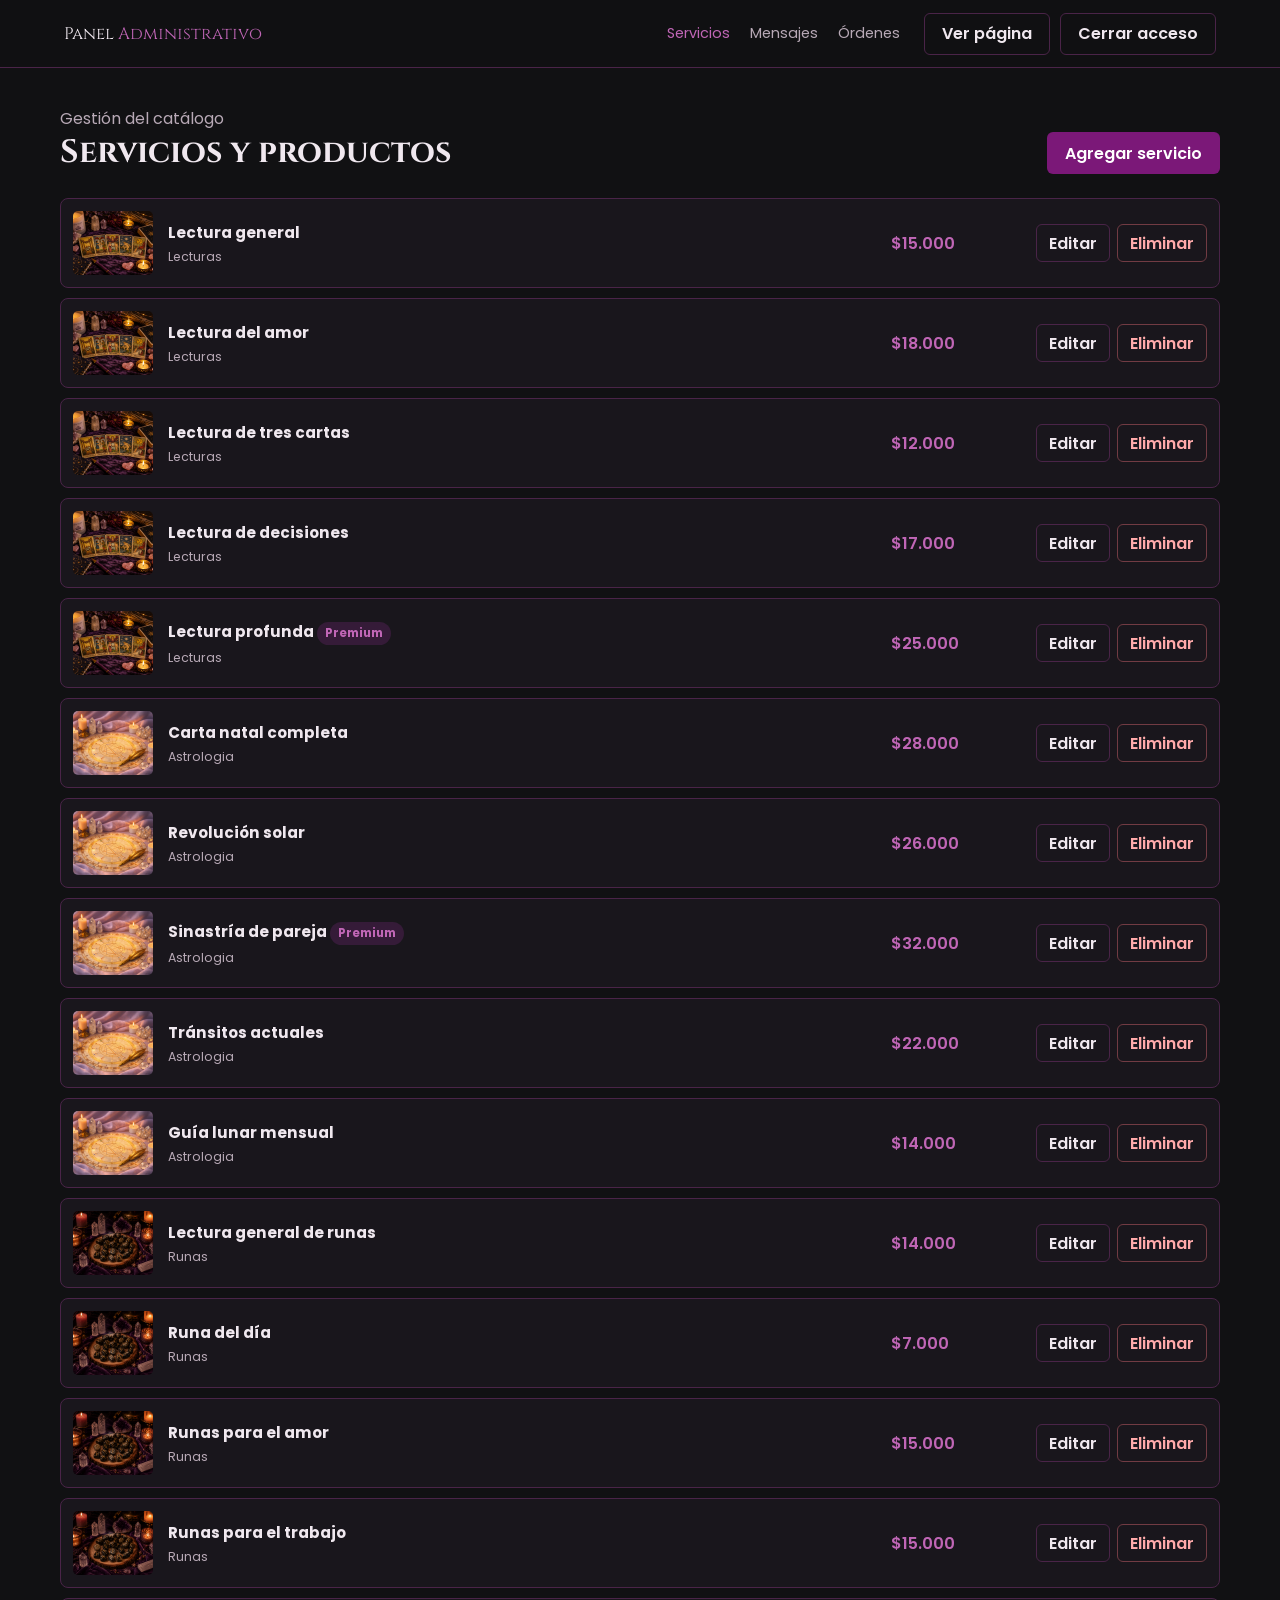
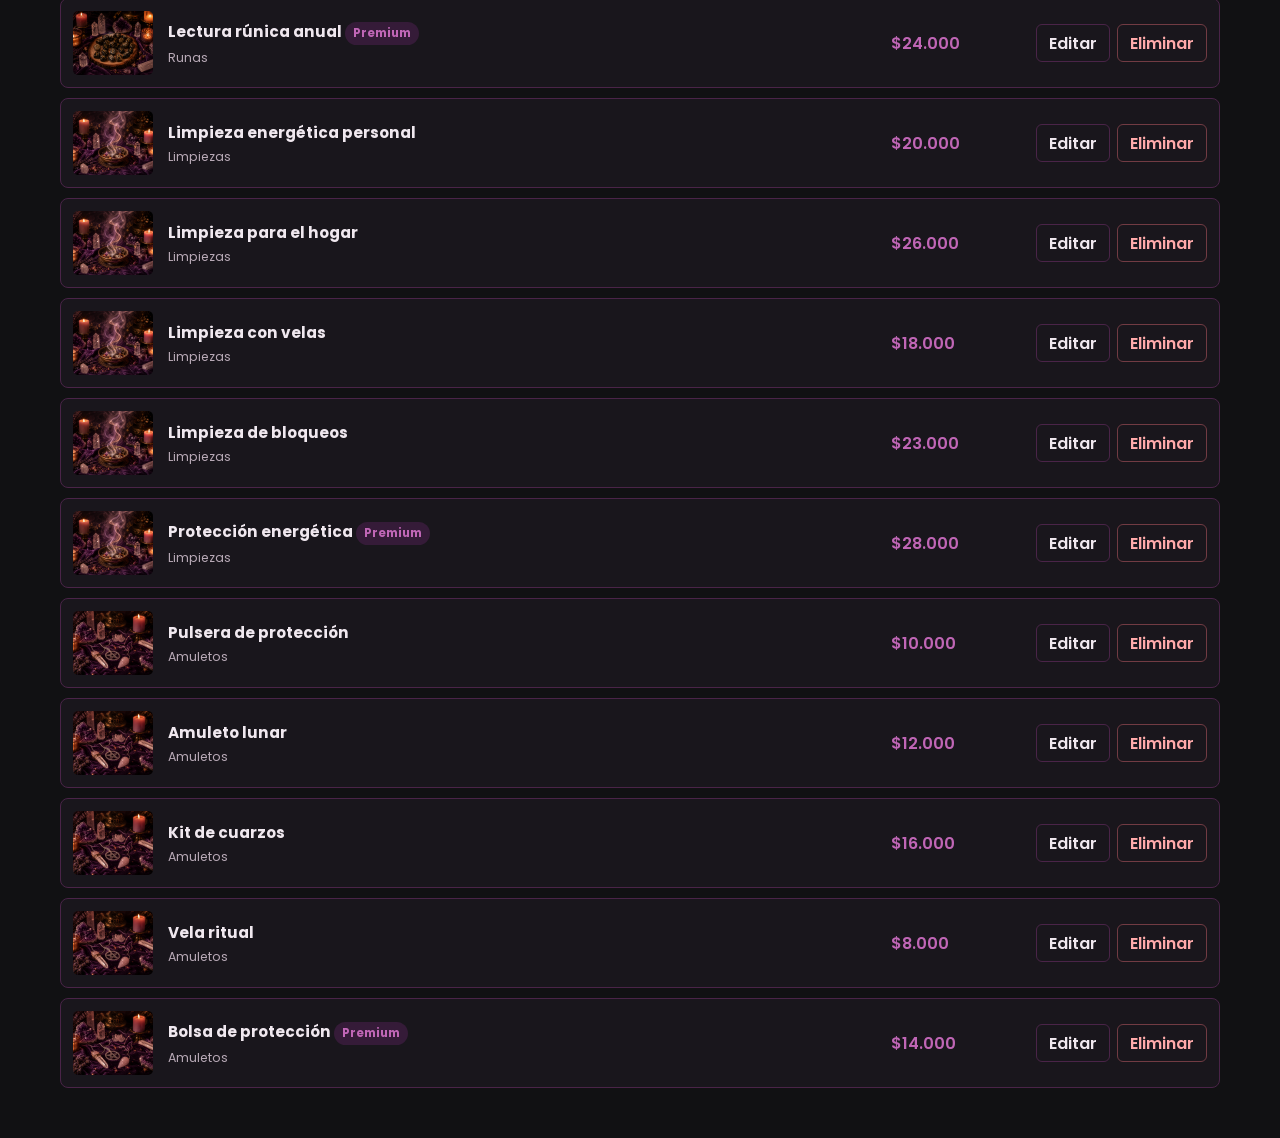
<file: index.html>
<!DOCTYPE html>
<html lang="es">
<head>
  <meta charset="UTF-8">

  <meta
    http-equiv="refresh"
    content="0; url=Codigo/Admin/index.html"
  >

  <title>Administración | Mi Espacio Esotérico</title>
</head>

<body>
  <script>
    window.location.replace(
      "Codigo/Admin/index.html"
    );
  </script>
</body>
</html>
</file>
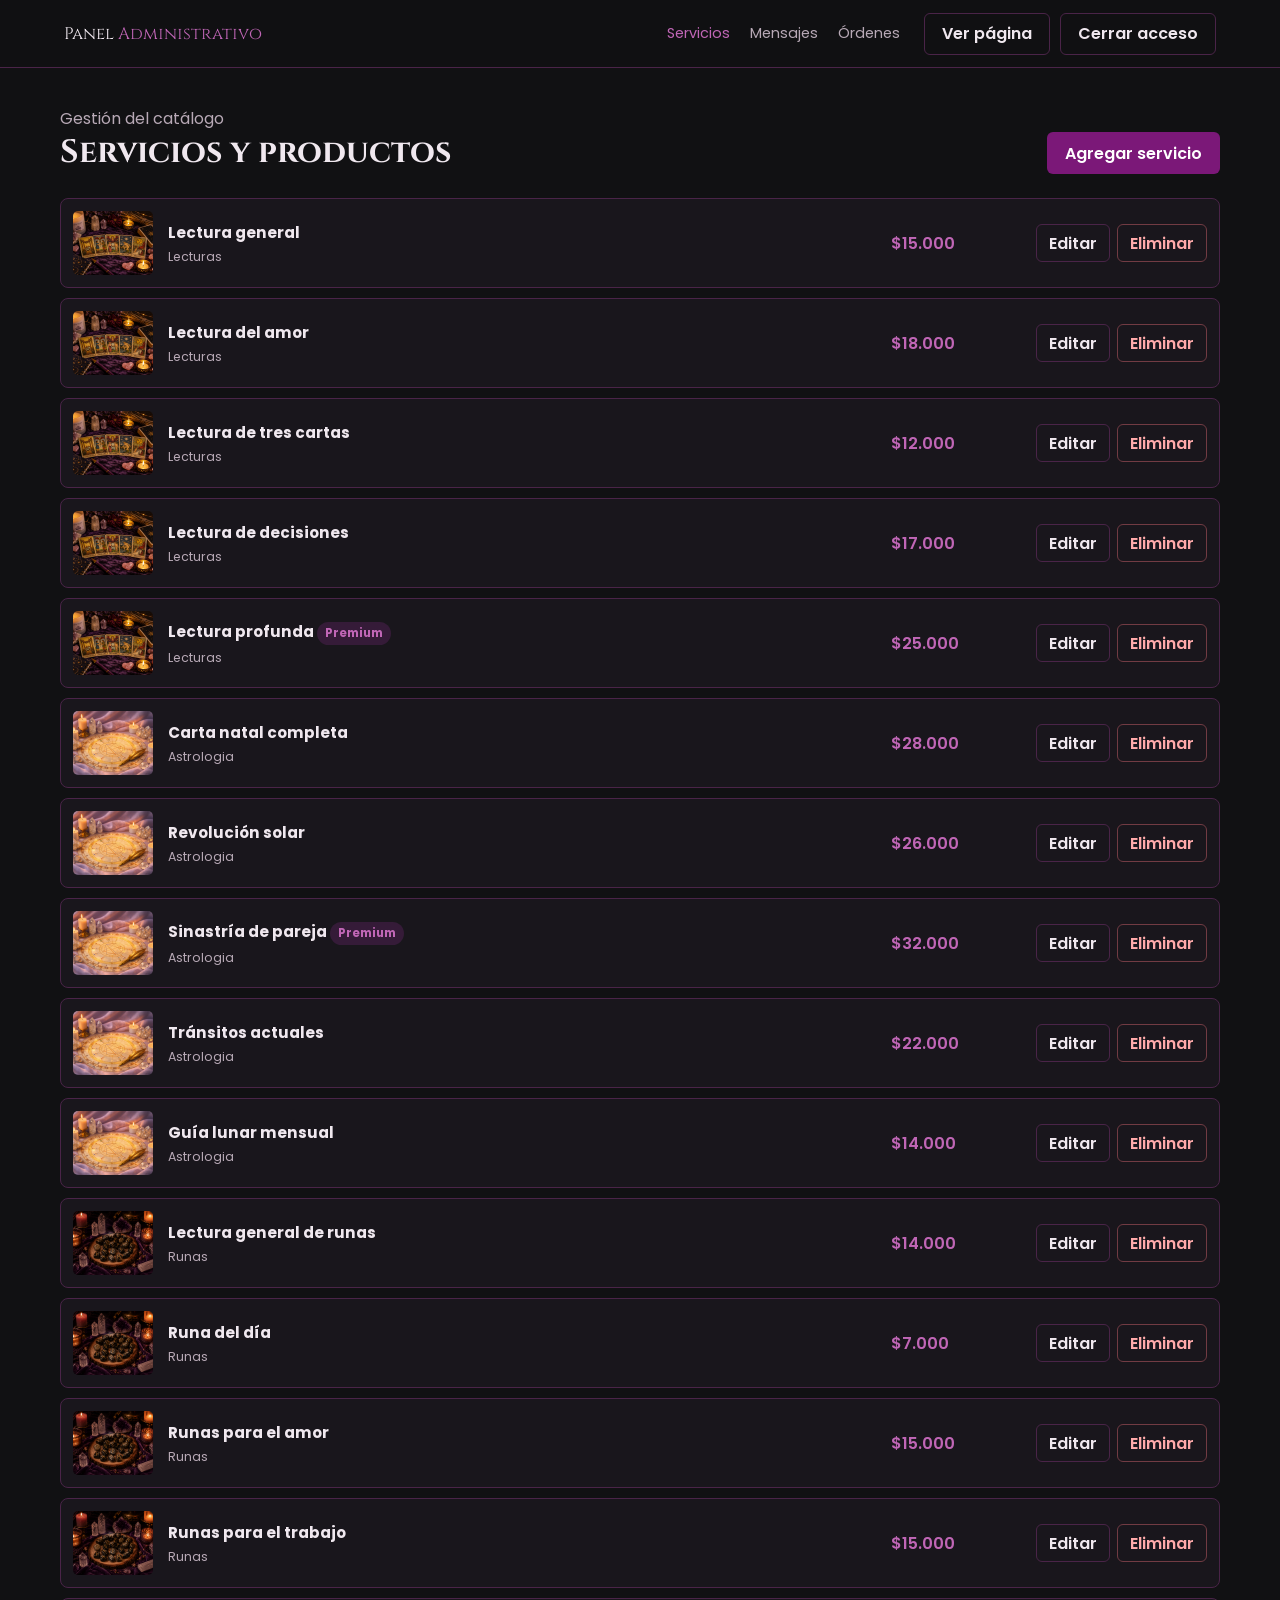
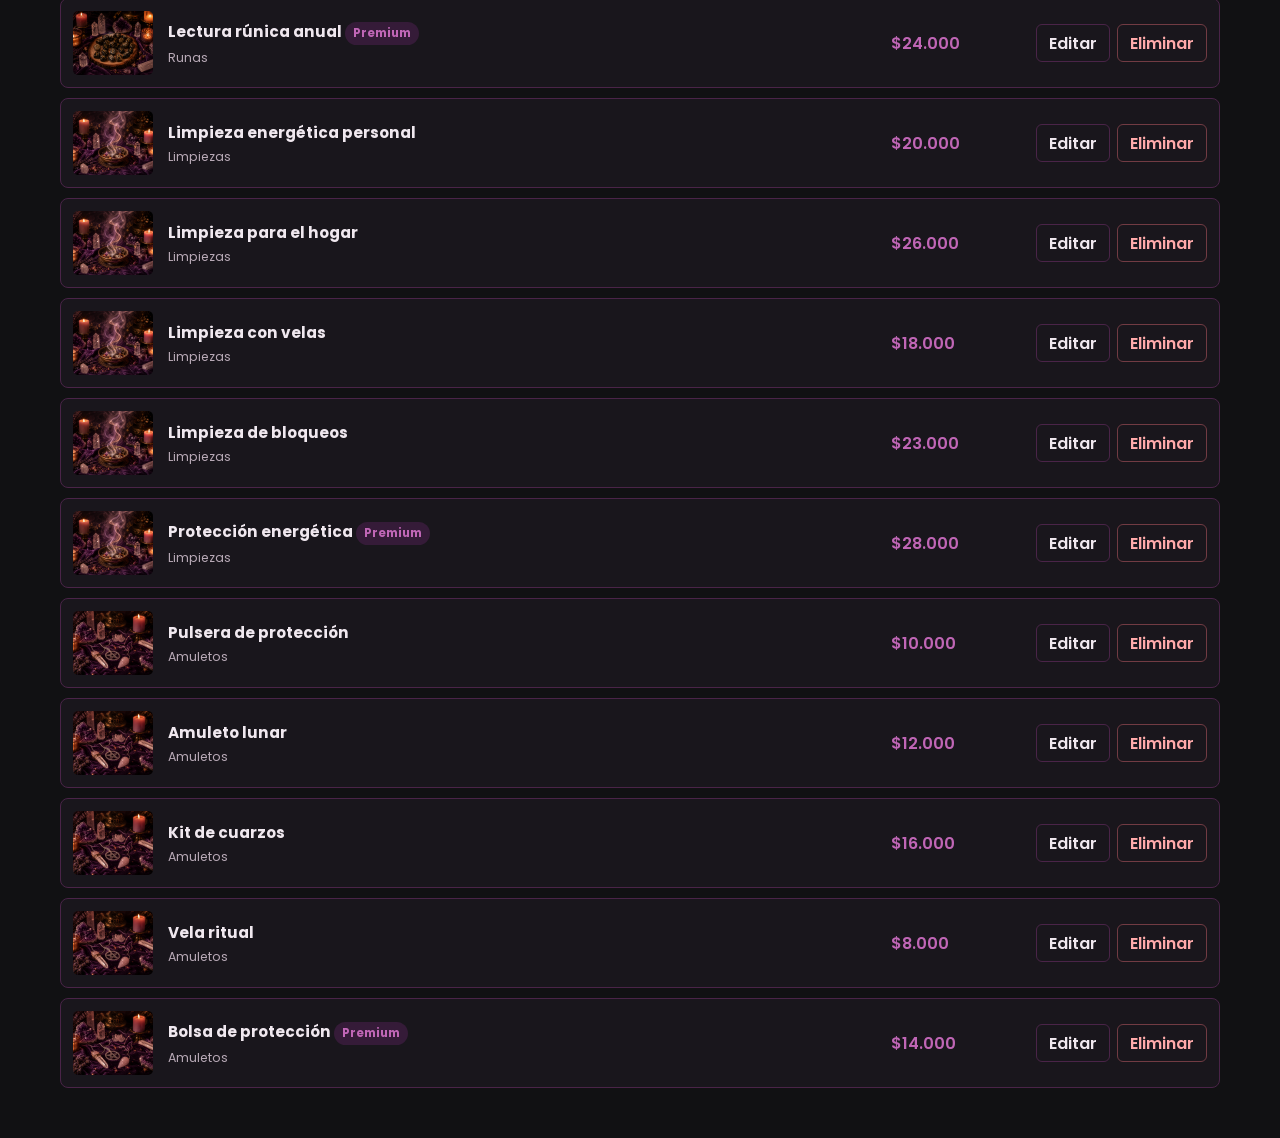
<file: Codigo/Admin/index.html>
<!DOCTYPE html>
<html lang="es">

<head>
  <meta charset="UTF-8">

  <meta
    name="viewport"
    content="width=device-width, initial-scale=1.0"
  >

  <title>
    Administración | Mi Espacio Esotérico
  </title>

  <link
    rel="stylesheet"
    href="../css/global.css"
  >

  <link
    rel="stylesheet"
    href="admin.css"
  >
</head>

<body>

  <nav class="navbar">

    <a
      class="navbar__logo"
      href="index.html"
    >
      Panel
      <span>Administrativo</span>
    </a>

    <div class="navbar__links">

      <button
        class="admin-tab activo"
        type="button"
        data-vista="servicios"
      >
        Servicios
      </button>

      <button
        class="admin-tab"
        type="button"
        data-vista="mensajes"
      >
        Mensajes
      </button>

      <button
        class="admin-tab"
        type="button"
        data-vista="ordenes"
      >
        Órdenes
      </button>

    </div>

    <div class="navbar__acciones">

    <button
    id="abrir-vista-usuario"
    class="btn btn--secundario"
    type="button"
    >
    Ver página
    </button>

      <a
        class="btn btn--secundario"
        href="../index.html"
      >
        Cerrar acceso
      </a>

    </div>

  </nav>


  <main class="contenedor admin">

    <!-- GESTIÓN DE SERVICIOS -->

    <section
      id="vista-servicios"
      class="admin-vista"
    >

      <div class="admin-encabezado">

        <div>
          <p class="texto-suave">
            Gestión del catálogo
          </p>

          <h1 class="titulo">
            Servicios y productos
          </h1>
        </div>

        <button
          id="agregar-servicio"
          class="btn btn--primario"
          type="button"
        >
          Agregar servicio
        </button>

      </div>

      <div
        id="lista-servicios-admin"
        class="lista-admin"
      >
        <!-- JavaScript mostrará los servicios -->
      </div>

    </section>


    <!-- MENSAJES -->

    <section
      id="vista-mensajes"
      class="admin-vista hidden"
    >

      <div class="admin-encabezado">
        <div>
          <p class="texto-suave">
            Atención de usuarios
          </p>

          <h1 class="titulo">
            Mensajes
          </h1>
        </div>
      </div>

      <div class="mensajeria-admin">

        <aside
          id="lista-conversaciones"
          class="lista-conversaciones"
        >
          <!-- Lista de usuarios -->
        </aside>

        <section class="conversacion-admin">

          <header class="conversacion-admin__header">

            <h2 id="nombre-conversacion">
              Selecciona una conversación
            </h2>

            <p id="correo-conversacion"></p>

          </header>

          <div
            id="mensajes-admin"
            class="mensajes-admin"
          >
            <div class="estado-vacio">
              Selecciona un usuario para revisar
              sus mensajes.
            </div>
          </div>

          <form
            id="form-respuesta"
            class="form-respuesta hidden"
          >

            <label
              class="hidden"
              for="respuesta-admin"
            >
              Respuesta
            </label>

            <textarea
              id="respuesta-admin"
              maxlength="500"
              required
              placeholder="Escribe una respuesta..."
            ></textarea>

            <button
              class="btn btn--primario"
              type="submit"
            >
              Responder
            </button>

          </form>

        </section>

      </div>

    </section>


    <!-- ÓRDENES SIMULADAS -->

    <section
      id="vista-ordenes"
      class="admin-vista hidden"
    >

      <div class="admin-encabezado">
        <div>
          <p class="texto-suave">
            Compras simuladas
          </p>

          <h1 class="titulo">
            Órdenes recibidas
          </h1>
        </div>
      </div>

      <div
        id="lista-ordenes"
        class="lista-admin"
      >
        <!-- JavaScript mostrará las órdenes -->
      </div>

    </section>

  </main>


  <!-- MODAL PARA CREAR O EDITAR SERVICIOS -->

  <div
    id="modal-servicio"
    class="modal hidden"
    role="dialog"
    aria-modal="true"
    aria-labelledby="titulo-modal-servicio"
  >

    <form
      id="form-servicio"
      class="modal__caja modal-servicio__caja"
    >

      <button
        id="cerrar-modal-servicio"
        class="modal__cerrar"
        type="button"
        aria-label="Cerrar"
      >
        ✕
      </button>

      <h2
        id="titulo-modal-servicio"
        class="modal__titulo"
      >
        Agregar servicio
      </h2>

      <input
        id="servicio-id"
        type="hidden"
      >


      <div class="campo">

        <label for="servicio-nombre">
          Nombre
        </label>

        <input
          id="servicio-nombre"
          type="text"
          required
          placeholder="Nombre del servicio"
        >

      </div>


      <div class="campo">

        <label for="servicio-descripcion-corta">
          Descripción corta
        </label>

        <input
          id="servicio-descripcion-corta"
          type="text"
          maxlength="100"
          required
          placeholder="Resumen para la tarjeta"
        >

      </div>


      <div class="campo">

        <label for="servicio-descripcion">
          Descripción completa
        </label>

        <textarea
          id="servicio-descripcion"
          required
          placeholder="Información detallada"
        ></textarea>

      </div>


      <div class="modal-servicio__columnas">

        <div class="campo">

          <label for="servicio-precio">
            Precio
          </label>

          <input
            id="servicio-precio"
            type="number"
            min="0"
            required
            placeholder="15000"
          >

        </div>


        <div class="campo">

          <label for="servicio-categoria">
            Categoría
          </label>

          <select id="servicio-categoria">

            <option value="lecturas">
              Lecturas
            </option>

            <option value="astrologia">
              Astrología
            </option>

            <option value="runas">
              Runas
            </option>

            <option value="limpiezas">
              Limpiezas
            </option>

            <option value="amuletos">
              Amuletos
            </option>

          </select>

        </div>

      </div>


      <div class="campo">

        <label for="servicio-imagen">
          Ruta o URL de la imagen
        </label>

        <input
          id="servicio-imagen"
          type="text"
          placeholder="../Recursos/imagen.webp"
        >

      </div>


      <label class="campo-checkbox">

        <input
          id="servicio-premium"
          type="checkbox"
        >

        <span>
          Marcar como servicio premium
        </span>

      </label>


      <button
        class="btn btn--primario btn--bloque"
        type="submit"
      >
        Guardar servicio
      </button>

    </form>

  </div>


  <div id="toast-container"></div>

<!-- VISTA PREVIA DE LA PÁGINA DEL USUARIO -->

<div
  id="vista-usuario-overlay"
  class="vista-usuario-overlay"
>

  <aside
    id="vista-usuario-panel"
    class="vista-usuario-panel"
    role="dialog"
    aria-modal="true"
    aria-label="Vista de la página del usuario"
  >

    <header class="vista-usuario-panel__header">

      <div>
        <p class="texto-suave">
          Vista previa
        </p>

        <h2>
          Página del usuario
        </h2>
      </div>

      <div class="vista-usuario-panel__acciones">

        <button
          id="actualizar-vista-usuario"
          class="btn btn--secundario"
          type="button"
        >
          Actualizar
        </button>

        <button
          id="cerrar-vista-usuario"
          class="btn btn--icono btn--secundario"
          type="button"
          aria-label="Cerrar vista previa"
          title="Cerrar"
        >
          ✕
        </button>

      </div>

    </header>

    <iframe
      id="iframe-vista-usuario"
      class="vista-usuario-panel__iframe"
      src="../Principal/principal.html"
      title="Página del usuario"
    ></iframe>

  </aside>

</div>

  <script src="../js/patrones.js"></script>
  <script src="admin.js"></script>

</body>
</html>
</file>
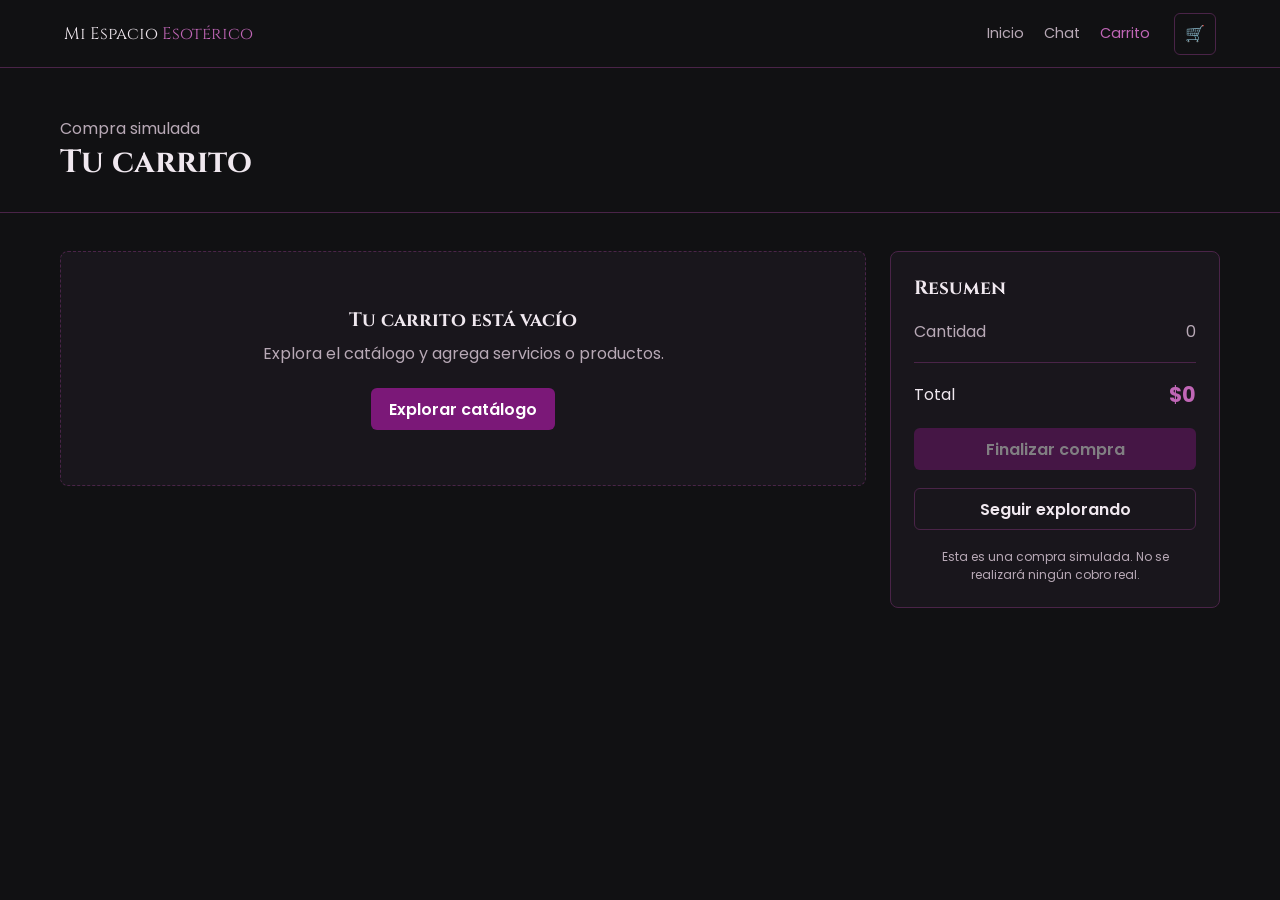
<file: Codigo/Carrito/carrito.html>
<!DOCTYPE html>
<html lang="es">

<head>
  <meta charset="UTF-8">

  <meta
    name="viewport"
    content="width=device-width, initial-scale=1.0"
  >

  <title>
    Carrito | Mi Espacio Esotérico
  </title>

  <link
    rel="stylesheet"
    href="../css/global.css"
  >

  <link
    rel="stylesheet"
    href="carrito.css"
  >
</head>

<body>

  <nav class="navbar">

    <a
      class="navbar__logo"
      href="../Principal/principal.html"
    >
      Mi Espacio
      <span>Esotérico</span>
    </a>

    <div class="navbar__links">
      <a href="../Principal/principal.html">
        Inicio
      </a>

      <a href="../Chat/chat.html">
        Chat
      </a>

      <a
        class="activo"
        href="carrito.html"
      >
        Carrito
      </a>
    </div>

    <div class="navbar__acciones">
      <a
        class="btn btn--icono btn--secundario"
        href="carrito.html"
        aria-label="Carrito"
        title="Carrito"
      >
        🛒

        <span
          class="contador hidden"
          data-cart-count
        ></span>
      </a>
    </div>

  </nav>


  <header class="pagina-header">
    <div class="contenedor">
      <p class="texto-suave">
        Compra simulada
      </p>

      <h1 class="titulo">
        Tu carrito
      </h1>
    </div>
  </header>


  <main class="contenedor carrito-layout">

    <section
      id="lista-carrito"
      class="lista-carrito"
      aria-label="Servicios del carrito"
    >
      <!-- JavaScript agregará los productos aquí -->
    </section>


    <aside class="resumen-carrito">

      <h2>
        Resumen
      </h2>

      <div class="resumen-carrito__fila">
        <span>
          Cantidad
        </span>

        <span id="cantidad-carrito">
          0
        </span>
      </div>

      <div class="resumen-carrito__fila resumen-carrito__total">
        <span>
          Total
        </span>

        <strong id="precio-total">
          $0
        </strong>
      </div>

      <button
        id="finalizar-compra"
        class="btn btn--primario btn--bloque"
        type="button"
      >
        Finalizar compra
      </button>

      <a
        class="btn btn--secundario btn--bloque"
        href="../Principal/principal.html"
      >
        Seguir explorando
      </a>

      <p class="resumen-carrito__aviso">
        Esta es una compra simulada.
        No se realizará ningún cobro real.
      </p>

    </aside>

  </main>


  <!-- CONFIRMACIÓN DE COMPRA -->

  <div
    id="modal-compra"
    class="modal hidden"
    role="dialog"
    aria-modal="true"
    aria-labelledby="titulo-compra"
  >
    <div class="modal__caja">

      <button
        id="cerrar-modal-compra"
        class="modal__cerrar"
        type="button"
        aria-label="Cerrar"
      >
        ✕
      </button>

      <h2
        id="titulo-compra"
        class="modal__titulo"
      >
        Compra registrada
      </h2>

      <p>
        Tu solicitud fue registrada correctamente.
        La administradora se pondrá en contacto contigo.
      </p>

      <button
        id="volver-inicio"
        class="btn btn--primario btn--bloque"
        type="button"
      >
        Volver al inicio
      </button>

    </div>
  </div>


  <div id="toast-container"></div>


  <script src="../js/patrones.js"></script>
  <script src="carrito.js"></script>

</body>
</html>
</file>
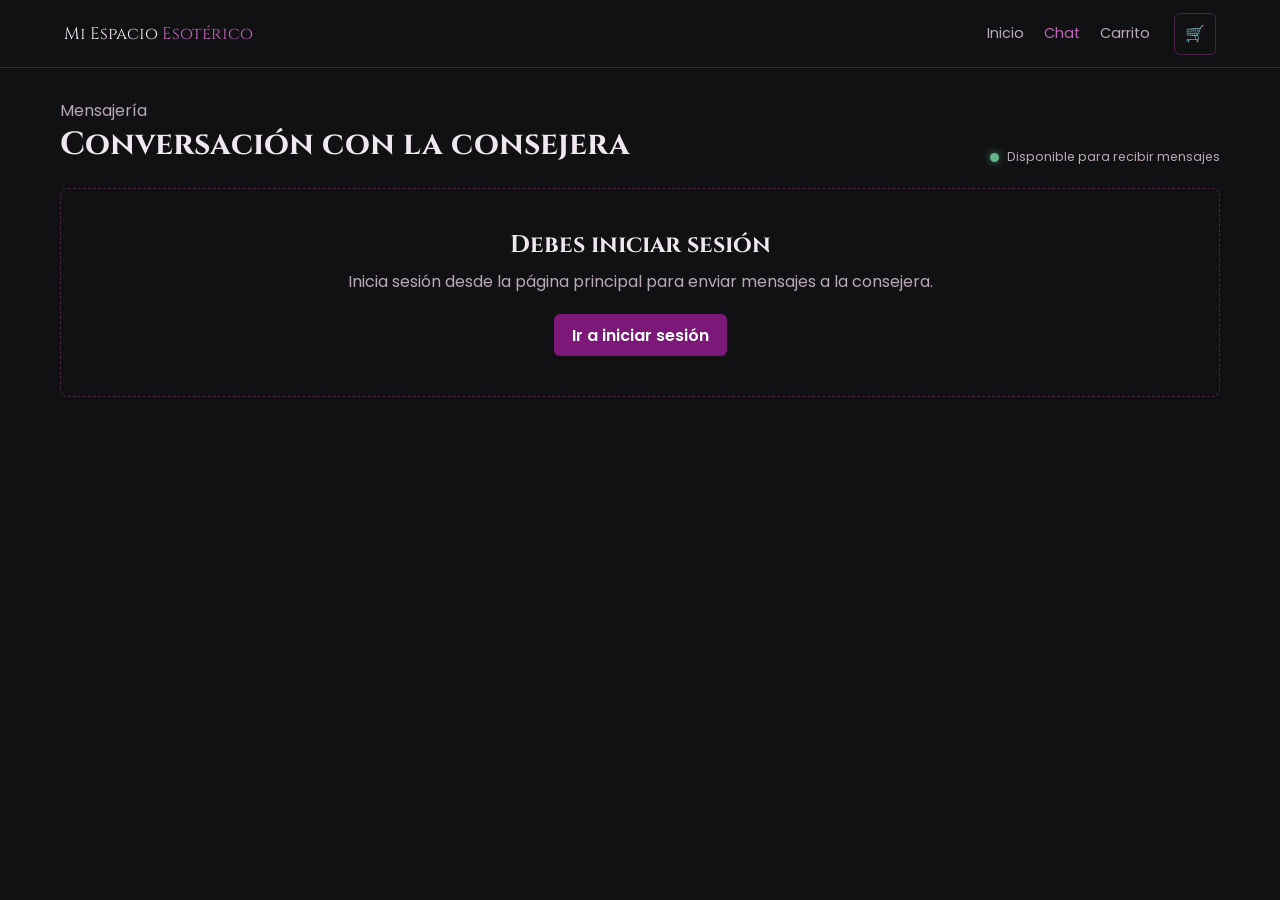
<file: Codigo/Chat/chat.html>
<!DOCTYPE html>
<html lang="es">

<head>
  <meta charset="UTF-8">

  <meta
    name="viewport"
    content="width=device-width, initial-scale=1.0"
  >

  <title>
    Chat | Mi Espacio Esotérico
  </title>

  <link
    rel="stylesheet"
    href="../css/global.css"
  >

  <link
    rel="stylesheet"
    href="chat.css"
  >
</head>

<body>

  <nav class="navbar">

    <a
      class="navbar__logo"
      href="../Principal/principal.html"
    >
      Mi Espacio
      <span>Esotérico</span>
    </a>

    <div class="navbar__links">
      <a href="../Principal/principal.html">
        Inicio
      </a>

      <a
        class="activo"
        href="chat.html"
      >
        Chat
      </a>

      <a href="../Carrito/carrito.html">
        Carrito
      </a>
    </div>

    <div class="navbar__acciones">
      <a
        class="btn btn--icono btn--secundario"
        href="../Carrito/carrito.html"
        aria-label="Carrito"
        title="Carrito"
      >
        🛒

        <span
          class="contador hidden"
          data-cart-count
        ></span>
      </a>
    </div>

  </nav>


  <main class="contenedor pagina-chat">

    <header class="chat-header">

      <div>
        <p class="texto-suave">
          Mensajería
        </p>

        <h1 class="titulo">
          Conversación con la consejera
        </h1>
      </div>

      <div class="estado-consejera">
        <span class="estado-consejera__punto"></span>

        <span>
          Disponible para recibir mensajes
        </span>
      </div>

    </header>


    <!-- AVISO SI NO EXISTE UNA SESIÓN -->

    <section
      id="aviso-sesion"
      class="estado-vacio hidden"
    >
      <h2>
        Debes iniciar sesión
      </h2>

      <p>
        Inicia sesión desde la página principal
        para enviar mensajes a la consejera.
      </p>

      <a
        class="btn btn--primario"
        href="../Principal/principal.html"
      >
        Ir a iniciar sesión
      </a>
    </section>


    <!-- CHAT DISPONIBLE PARA EL USUARIO -->

    <section
      id="chat-activo"
      class="chat-caja hidden"
      aria-label="Conversación"
    >

      <div
        id="lista-mensajes"
        class="lista-mensajes"
        aria-live="polite"
      >
        <!-- Los mensajes aparecerán aquí -->
      </div>


      <form
        id="form-mensaje"
        class="form-mensaje"
      >

        <label
          class="hidden"
          for="mensaje"
        >
          Escribe tu mensaje
        </label>

        <textarea
          id="mensaje"
          maxlength="500"
          required
          placeholder="Escribe tu consulta..."
        ></textarea>

        <div class="form-mensaje__acciones">

          <span id="contador-caracteres">
            0 / 500
          </span>

          <button
            class="btn btn--primario"
            type="submit"
          >
            Enviar mensaje
          </button>

        </div>

      </form>

    </section>

  </main>


  <div id="toast-container"></div>


  <script src="../js/patrones.js"></script>
  <script src="chat.js"></script>

</body>
</html>
</file>
<file: Codigo/css/global.css>
@import url("https://fonts.googleapis.com/css2?family=Cinzel:wght@500;600&family=Poppins:wght@400;500;600&display=swap");

:root {
  --fondo: #111113;
  --superficie: #19161c;
  --superficie-2: #241a26;
  --acento: #7b1878;
  --acento-hover: #a52a9d;
  --acento-suave: #c066b6;
  --texto: #f0e8ef;
  --texto-suave: #b8a9b6;
  --borde: #4a2448;
  --error: #e05252;
  --exito: #67b58a;
  --fuente: "Poppins", sans-serif;
  --display: "Cinzel", serif;
  --radio: 8px;
  --nav: 68px;
  --sombra: 0 14px 38px rgba(0, 0, 0, .35);
}

* { box-sizing: border-box; margin: 0; padding: 0; }
html { scroll-behavior: smooth; }
body { min-height: 100vh; background: var(--fondo); color: var(--texto); font-family: var(--fuente); }
button, input, textarea, select { font: inherit; }
button { cursor: pointer; }
a { color: inherit; text-decoration: none; }
img { display: block; max-width: 100%; }
.hidden { display: none !important; }
.contenedor { width: min(1160px, calc(100% - 32px)); margin-inline: auto; }
.titulo { font-family: var(--display); font-size: clamp(1.35rem, 3vw, 2rem); }
.texto-suave { color: var(--texto-suave); }

.navbar { height: var(--nav); position: sticky; top: 0; z-index: 50; display: flex; align-items: center; gap: 24px; padding: 0 5%; background: rgba(17,17,19,.96); border-bottom: 1px solid var(--borde); }
.navbar__logo { font-family: var(--display); font-size: 1.05rem; white-space: nowrap; }
.navbar__logo span, .navbar a.activo { color: var(--acento-suave); }
.navbar__links { display: flex; align-items: center; gap: 20px; margin-left: auto; }
.navbar__links a { color: var(--texto-suave); font-size: .9rem; }
.navbar__links a:hover { color: var(--texto); }
.navbar__acciones { display: flex; align-items: center; gap: 10px; }
.navbar__usuario { display: flex; align-items: center; gap: 8px; font-size: .82rem; }

.btn { min-height: 42px; display: inline-flex; align-items: center; justify-content: center; gap: 8px; padding: 0 17px; border: 1px solid transparent; border-radius: 6px; font-weight: 600; transition: .2s ease; }
.btn--primario { background: var(--acento); color: white; }
.btn--primario:hover { background: var(--acento-hover); }
.btn--secundario { background: transparent; color: var(--texto); border-color: var(--borde); }
.btn--secundario:hover { border-color: var(--acento-suave); }
.btn--peligro { background: transparent; color: #ffaaaa; border-color: #713b43; }
.btn--bloque { width: 100%; }
.btn--icono { width: 42px; padding: 0; position: relative; }
.btn:focus-visible, input:focus-visible, textarea:focus-visible, select:focus-visible, a:focus-visible { outline: 3px solid var(--acento-suave); outline-offset: 2px; }
.badge { display: inline-flex; padding: 3px 8px; border-radius: 999px; background: #351b38; color: var(--acento-suave); font-size: .72rem; }
.contador { position: absolute; top: -6px; right: -6px; min-width: 19px; height: 19px; display: grid; place-items: center; padding: 0 5px; border-radius: 20px; background: var(--acento-hover); color: white; font-size: .7rem; }

.campo { display: grid; gap: 6px; }
.campo label { color: var(--texto-suave); font-size: .82rem; }
.campo input, .campo textarea, .campo select { width: 100%; padding: 11px 12px; color: var(--texto); background: var(--superficie-2); border: 1px solid var(--borde); border-radius: 6px; }
.campo textarea { min-height: 105px; resize: vertical; }

.modal, .overlay { position: fixed; inset: 0; }
.overlay { z-index: 70; background: rgba(0,0,0,.7); opacity: 0; visibility: hidden; transition: .2s; }
.overlay.activo { opacity: 1; visibility: visible; }
.modal { z-index: 100; display: grid; place-items: center; padding: 20px; background: rgba(0,0,0,.75); }
.modal__caja { width: min(440px, 100%); position: relative; display: grid; gap: 17px; padding: 28px; background: var(--superficie); border: 1px solid var(--borde); border-radius: var(--radio); box-shadow: var(--sombra); }
.modal__titulo { font-family: var(--display); }
.modal__cerrar { position: absolute; top: 10px; right: 10px; width: 35px; height: 35px; border: 0; background: transparent; color: var(--texto-suave); font-size: 1.2rem; }

#toast-container { position: fixed; right: 18px; bottom: 18px; z-index: 200; display: grid; gap: 10px; }
.toast { max-width: 330px; padding: 13px 16px; background: var(--superficie-2); border-left: 4px solid var(--acento-suave); border-radius: 5px; box-shadow: var(--sombra); }

.pagina-header { padding: 48px 0 28px; border-bottom: 1px solid var(--borde); }
.estado-vacio { padding: 40px 20px; text-align: center; color: var(--texto-suave); border: 1px dashed var(--borde); border-radius: var(--radio); }

@media (max-width: 760px) {
  .navbar { height: auto; min-height: var(--nav); flex-wrap: wrap; gap: 10px; padding-block: 12px; }
  .navbar__links { order: 3; width: 100%; justify-content: center; gap: 15px; border-top: 1px solid var(--borde); padding-top: 10px; }
  .navbar__acciones { margin-left: auto; }
  .navbar__usuario span:first-child { display: none; }
}
</file>
<file: Codigo/Admin/admin.css>
/* ========================================
   PÁGINA ADMINISTRATIVA
======================================== */

.admin {
  padding-top: 38px;
  padding-bottom: 50px;
}

.admin-vista {
  min-height: 500px;
}

.admin-encabezado {
  display: flex;
  align-items: flex-end;
  justify-content: space-between;
  gap: 20px;

  margin-bottom: 24px;
}


/* ========================================
   PESTAÑAS DE NAVEGACIÓN
======================================== */

.admin-tab {
  padding: 6px 0;

  background: transparent;
  color: var(--texto-suave);

  border: none;

  font-size: 0.9rem;
}

.admin-tab:hover {
  color: var(--texto);
}

.admin-tab.activo {
  color: var(--acento-suave);
}


/* ========================================
   LISTAS ADMINISTRATIVAS
======================================== */

.lista-admin {
  display: grid;
  gap: 10px;
}

.admin-item {
  display: grid;
  grid-template-columns:
    80px minmax(0, 1fr) 130px auto;
  align-items: center;
  gap: 15px;

  padding: 12px;

  background: var(--superficie);
  border: 1px solid var(--borde);
  border-radius: var(--radio);
}

.admin-item__imagen {
  width: 80px;
  height: 64px;

  object-fit: cover;

  border-radius: 5px;
}

.admin-item__informacion {
  min-width: 0;
}

.admin-item__informacion h2 {
  margin-bottom: 4px;

  font-size: 0.95rem;
}

.admin-item__informacion p {
  color: var(--texto-suave);
  font-size: 0.78rem;
  text-transform: capitalize;
}

.admin-item__precio {
  color: var(--acento-suave);
  font-weight: 600;
  white-space: nowrap;
}

.admin-item__acciones {
  display: flex;
  gap: 7px;
}

.admin-item__acciones .btn {
  min-height: 38px;
  padding: 0 12px;
}


/* ========================================
   ÓRDENES
======================================== */

.orden-item {
  display: grid;
grid-template-columns:
  minmax(150px, 1fr)
  minmax(180px, 1fr)
  130px
  110px
  auto;
  align-items: center;
  gap: 15px;

  padding: 17px;

  background: var(--superficie);
  border: 1px solid var(--borde);
  border-radius: var(--radio);
}

.orden-item h2 {
  margin-bottom: 4px;
  font-size: 0.95rem;
}

.orden-item p {
  color: var(--texto-suave);
  font-size: 0.78rem;
}

.orden-item__productos {
  color: var(--texto-suave);
  font-size: 0.8rem;
}

.orden-item__total {
  color: var(--acento-suave);
  font-weight: 600;
}

.orden-item__estado {
  width: max-content;

  padding: 4px 9px;

  background: #35293a;
  color: var(--acento-suave);

  border-radius: 20px;

  font-size: 0.72rem;
}


/* ========================================
   MENSAJERÍA ADMINISTRATIVA
======================================== */

.mensajeria-admin {
  min-height: 570px;

  display: grid;
  grid-template-columns: 280px minmax(0, 1fr);

  overflow: hidden;

  background: var(--superficie);
  border: 1px solid var(--borde);
  border-radius: var(--radio);
}

.lista-conversaciones {
  overflow-y: auto;

  border-right: 1px solid var(--borde);
}

.conversacion-item {
  width: 100%;

  padding: 15px;

  text-align: left;

  background: transparent;
  color: var(--texto);

  border: none;
  border-bottom: 1px solid var(--borde);
}

.conversacion-item:hover {
  background: var(--superficie-2);
}

.conversacion-item.activo {
  background: #321c34;
  border-left: 3px solid var(--acento-suave);
}

.conversacion-item strong {
  display: block;
  margin-bottom: 3px;

  font-size: 0.85rem;
}

.conversacion-item span {
  display: block;

  overflow: hidden;

  color: var(--texto-suave);
  font-size: 0.72rem;

  text-overflow: ellipsis;
  white-space: nowrap;
}


/* ========================================
   CONVERSACIÓN SELECCIONADA
======================================== */

.conversacion-admin {
  min-width: 0;

  display: grid;
  grid-template-rows: auto minmax(0, 1fr) auto;
}

.conversacion-admin__header {
  padding: 16px 20px;

  border-bottom: 1px solid var(--borde);
}

.conversacion-admin__header h2 {
  font-size: 0.95rem;
}

.conversacion-admin__header p {
  margin-top: 3px;

  color: var(--texto-suave);
  font-size: 0.75rem;
}

.mensajes-admin {
  min-height: 0;

  display: flex;
  flex-direction: column;
  gap: 10px;

  overflow-y: auto;

  padding: 20px;

  background: var(--fondo);
}

.mensaje-admin {
  max-width: min(72%, 560px);

  padding: 11px 14px;

  border-radius: 7px;

  line-height: 1.6;
  overflow-wrap: anywhere;
}

.mensaje-admin--usuario {
  align-self: flex-start;

  background: var(--superficie-2);
  border: 1px solid var(--borde);
}

.mensaje-admin--admin {
  align-self: flex-end;

  background: #4b204d;
  border: 1px solid #713b70;
}

.mensaje-admin small {
  display: block;

  margin-top: 5px;

  color: var(--texto-suave);
  font-size: 0.68rem;
}


/* ========================================
   FORMULARIO DE RESPUESTA
======================================== */

.form-respuesta {
  display: flex;
  align-items: flex-end;
  gap: 10px;

  padding: 14px;

  border-top: 1px solid var(--borde);
}

.form-respuesta textarea {
  flex: 1;

  min-height: 65px;
  max-height: 130px;

  padding: 11px 13px;

  resize: vertical;

  background: var(--superficie-2);
  color: var(--texto);

  border: 1px solid var(--borde);
  border-radius: 6px;
}


/* ========================================
   MODAL DE SERVICIOS
======================================== */

.modal-servicio__caja {
  width: min(620px, 100%);
  max-height: calc(100vh - 40px);

  overflow-y: auto;
}

.modal-servicio__columnas {
  display: grid;
  grid-template-columns: 1fr 1fr;
  gap: 14px;
}

.campo-checkbox {
  display: flex;
  align-items: center;
  gap: 9px;

  color: var(--texto-suave);
  font-size: 0.85rem;
}

.campo-checkbox input {
  width: 17px;
  height: 17px;

  accent-color: var(--acento);
}


/* ========================================
   MÓVILES
======================================== */

@media (max-width: 900px) {
  .admin-item {
    grid-template-columns:
      70px minmax(0, 1fr);
  }

  .admin-item__imagen {
    width: 70px;
  }

  .admin-item__precio,
  .admin-item__acciones {
    grid-column: 2;
  }

  .orden-item {
    grid-template-columns: 1fr 1fr;
  }

  .mensajeria-admin {
    grid-template-columns: 220px minmax(0, 1fr);
  }
}

@media (max-width: 680px) {
  .admin-encabezado {
    align-items: flex-start;
    flex-direction: column;
  }

  .admin-encabezado .btn {
    width: 100%;
  }

  .mensajeria-admin {
    grid-template-columns: 1fr;
  }

  .lista-conversaciones {
    max-height: 190px;

    border-right: none;
    border-bottom: 1px solid var(--borde);
  }

  .conversacion-admin {
    min-height: 520px;
  }

  .form-respuesta {
    align-items: stretch;
    flex-direction: column;
  }

  .form-respuesta .btn {
    width: 100%;
  }

  .orden-item {
    grid-template-columns: 1fr;
  }

  .modal-servicio__columnas {
    grid-template-columns: 1fr;
  }
}

/* ========================================
   VISTA PREVIA DEL USUARIO
======================================== */

.vista-usuario-overlay {
  position: fixed;
  inset: 0;
  z-index: 300;

  visibility: hidden;
  opacity: 0;

  background: rgba(0, 0, 0, 0.72);

  pointer-events: none;

  transition:
    opacity 0.25s ease,
    visibility 0.25s ease;
}

.vista-usuario-overlay.abierto {
  visibility: visible;
  opacity: 1;

  pointer-events: auto;
}


/* ========================================
   PANEL LATERAL
======================================== */

.vista-usuario-panel {
  position: absolute;
  top: 0;
  right: 0;
  bottom: 0;

  width: min(1100px, 88vw);

  display: grid;
  grid-template-rows: auto minmax(0, 1fr);

  background: var(--fondo);
  border-left: 1px solid var(--borde);
  box-shadow:
    -18px 0 45px rgba(0, 0, 0, 0.45);

  transform: translateX(105%);

  transition: transform 0.3s ease;
}

.vista-usuario-overlay.abierto
.vista-usuario-panel {
  transform: translateX(0);
}


/* ========================================
   ENCABEZADO DE LA VISTA
======================================== */

.vista-usuario-panel__header {
  min-height: 72px;

  display: flex;
  align-items: center;
  justify-content: space-between;
  gap: 20px;

  padding: 12px 18px;

  background: var(--superficie);
  border-bottom: 1px solid var(--borde);
}

.vista-usuario-panel__header h2 {
  font-family: var(--display);
  font-size: 1rem;
}

.vista-usuario-panel__header p {
  font-size: 0.72rem;
}

.vista-usuario-panel__acciones {
  display: flex;
  align-items: center;
  gap: 9px;
}


/* ========================================
   PÁGINA CARGADA
======================================== */

.vista-usuario-panel__iframe {
  width: 100%;
  height: 100%;

  background: var(--fondo);

  border: none;
}


/* ========================================
   MÓVILES
======================================== */

@media (max-width: 700px) {
  .vista-usuario-panel {
    width: 100%;
  }

  .vista-usuario-panel__header {
    padding: 10px 12px;
  }

  .vista-usuario-panel__header p {
    display: none;
  }

  .vista-usuario-panel__acciones
  .btn:not(.btn--icono) {
    padding: 0 11px;
  }
}
</file>
<file: Codigo/Carrito/carrito.css>
/* ========================================
   DISTRIBUCIÓN DEL CARRITO
======================================== */

.carrito-layout {
  display: grid;
  grid-template-columns: minmax(0, 1fr) 330px;
  gap: 24px;

  padding-top: 38px;
  padding-bottom: 50px;
}


/* ========================================
   LISTA DE PRODUCTOS
======================================== */

.lista-carrito {
  display: grid;
  align-content: start;
  gap: 12px;
}


/* ========================================
   PRODUCTO DEL CARRITO
======================================== */

.carrito-item {
  display: grid;
  grid-template-columns: 82px minmax(0, 1fr) auto auto;
  align-items: center;
  gap: 16px;

  padding: 16px;

  background: var(--superficie);
  border: 1px solid var(--borde);
  border-radius: var(--radio);
}

.carrito-item__imagen {
  width: 82px;
  height: 72px;

  object-fit: cover;

  border-radius: 6px;
}

.carrito-item__informacion {
  min-width: 0;
}

.carrito-item__nombre {
  margin-bottom: 5px;

  color: var(--texto);
  font-size: 0.95rem;
}

.carrito-item__descripcion {
  color: var(--texto-suave);
  font-size: 0.8rem;
}

.carrito-item__precio {
  color: var(--acento-suave);
  font-weight: 600;
  white-space: nowrap;
}

.carrito-item__eliminar {
  min-height: 38px;

  padding: 0 12px;

  background: transparent;
  color: #ffaaaa;

  border: 1px solid #713b43;
  border-radius: 6px;

  transition:
    color 0.2s ease,
    border-color 0.2s ease,
    background-color 0.2s ease;
}

.carrito-item__eliminar:hover {
  color: white;
  border-color: var(--error);
  background: var(--error);
}


/* ========================================
   CARRITO VACÍO
======================================== */

.carrito-vacio {
  padding: 55px 20px;

  text-align: center;

  background: var(--superficie);
  border: 1px dashed var(--borde);
  border-radius: var(--radio);
}

.carrito-vacio h2 {
  margin-bottom: 8px;

  font-family: var(--display);
  font-size: 1.2rem;
}

.carrito-vacio p {
  margin-bottom: 22px;

  color: var(--texto-suave);
}


/* ========================================
   RESUMEN DEL CARRITO
======================================== */

.resumen-carrito {
  position: sticky;
  top: calc(var(--nav) + 20px);

  display: grid;
  align-content: start;
  gap: 18px;

  height: max-content;
  padding: 23px;

  background: var(--superficie);
  border: 1px solid var(--borde);
  border-radius: var(--radio);
}

.resumen-carrito h2 {
  font-family: var(--display);
  font-size: 1.2rem;
}

.resumen-carrito__fila {
  display: flex;
  align-items: center;
  justify-content: space-between;

  color: var(--texto-suave);
}

.resumen-carrito__total {
  padding-top: 16px;

  border-top: 1px solid var(--borde);

  color: var(--texto);
}

.resumen-carrito__total strong {
  color: var(--acento-suave);
  font-size: 1.3rem;
}

.resumen-carrito__aviso {
  color: var(--texto-suave);
  font-size: 0.75rem;
  line-height: 1.5;
  text-align: center;
}


/* ========================================
   BOTÓN DESHABILITADO
======================================== */

#finalizar-compra:disabled {
  cursor: not-allowed;
  opacity: 0.45;
}


/* ========================================
   MODAL DE COMPRA
======================================== */

#modal-compra .modal__caja p {
  color: var(--texto-suave);
  line-height: 1.7;
}


/* ========================================
   TABLETS Y MÓVILES
======================================== */

@media (max-width: 800px) {
  .carrito-layout {
    grid-template-columns: 1fr;
  }

  .resumen-carrito {
    position: static;
  }
}

@media (max-width: 580px) {
  .carrito-item {
    grid-template-columns: 64px minmax(0, 1fr);
  }

  .carrito-item__imagen {
    width: 64px;
    height: 64px;
  }

  .carrito-item__precio {
    grid-column: 2;
  }

  .carrito-item__eliminar {
    grid-column: 2;
    width: max-content;
  }
}
</file>
<file: Codigo/Chat/chat.css>
/* ========================================
   PÁGINA DEL CHAT
======================================== */

.pagina-chat {
  min-height: calc(100vh - var(--nav));

  display: grid;
  grid-template-rows: auto minmax(0, 1fr);
  gap: 22px;

  padding-top: 30px;
  padding-bottom: 30px;
}


/* ========================================
   ENCABEZADO
======================================== */

.chat-header {
  display: flex;
  align-items: flex-end;
  justify-content: space-between;
  gap: 20px;
}

.estado-consejera {
  display: flex;
  align-items: center;
  gap: 8px;

  color: var(--texto-suave);
  font-size: 0.78rem;
}

.estado-consejera__punto {
  width: 9px;
  height: 9px;

  background: var(--exito);
  border-radius: 50%;

  box-shadow:
    0 0 8px rgba(103, 181, 138, 0.7);
}


/* ========================================
   CAJA PRINCIPAL DEL CHAT
======================================== */

.chat-caja {
  min-height: 520px;
  max-height: calc(100vh - 190px);

  display: grid;
  grid-template-rows: minmax(0, 1fr) auto;

  overflow: hidden;

  background: var(--superficie);
  border: 1px solid var(--borde);
  border-radius: var(--radio);
}


/* ========================================
   LISTA DE MENSAJES
======================================== */

.lista-mensajes {
  min-height: 0;

  display: flex;
  flex-direction: column;
  gap: 12px;

  overflow-y: auto;

  padding: 22px;

  background:
    linear-gradient(
      rgba(17, 17, 19, 0.93),
      rgba(17, 17, 19, 0.93)
    ),
    url("../Recursos/patronesoterico.png")
      center / 420px;
}


/* ========================================
   BURBUJAS
======================================== */

.mensaje {
  max-width: min(72%, 560px);

  padding: 12px 15px;

  border-radius: 8px;

  line-height: 1.6;
  overflow-wrap: anywhere;
}

.mensaje p {
  font-size: 0.9rem;
}

.mensaje__datos {
  display: block;

  margin-top: 6px;

  color: var(--texto-suave);
  font-size: 0.68rem;
}


/* Mensaje enviado por el usuario */

.mensaje--usuario {
  align-self: flex-end;

  background: #4b204d;
  border: 1px solid #713b70;
}

.mensaje--usuario .mensaje__datos {
  text-align: right;
}


/* Mensaje enviado por la administradora */

.mensaje--admin {
  align-self: flex-start;

  background: var(--superficie-2);
  border: 1px solid var(--borde);
}


/* ========================================
   CHAT SIN MENSAJES
======================================== */

.chat-sin-mensajes {
  margin: auto;

  padding: 30px;

  text-align: center;
  color: var(--texto-suave);
}

.chat-sin-mensajes h2 {
  margin-bottom: 8px;

  color: var(--texto);
  font-family: var(--display);
  font-size: 1.1rem;
}


/* ========================================
   FORMULARIO
======================================== */

.form-mensaje {
  display: grid;
  gap: 10px;

  padding: 15px;

  background: var(--superficie);
  border-top: 1px solid var(--borde);
}

.form-mensaje textarea {
  width: 100%;
  min-height: 80px;
  max-height: 150px;

  padding: 12px 14px;

  resize: vertical;

  background: var(--superficie-2);
  color: var(--texto);

  border: 1px solid var(--borde);
  border-radius: 6px;
}

.form-mensaje textarea::placeholder {
  color: var(--texto-suave);
}

.form-mensaje__acciones {
  display: flex;
  align-items: center;
  justify-content: space-between;
  gap: 15px;
}

#contador-caracteres {
  color: var(--texto-suave);
  font-size: 0.72rem;
}


/* ========================================
   AVISO DE SESIÓN
======================================== */

#aviso-sesion {
  align-self: start;
}

#aviso-sesion h2 {
  margin-bottom: 8px;

  color: var(--texto);
  font-family: var(--display);
}

#aviso-sesion p {
  margin-bottom: 20px;
}


/* ========================================
   MÓVILES
======================================== */

@media (max-width: 650px) {
  .pagina-chat {
    width: 100%;
    padding: 20px 12px;
  }

  .chat-header {
    align-items: flex-start;
    flex-direction: column;
  }

  .chat-caja {
    min-height: 65vh;
    max-height: none;
  }

  .mensaje {
    max-width: 88%;
  }

  .form-mensaje__acciones {
    align-items: stretch;
    flex-direction: column;
  }

  .form-mensaje__acciones .btn {
    width: 100%;
  }
}
</file>
